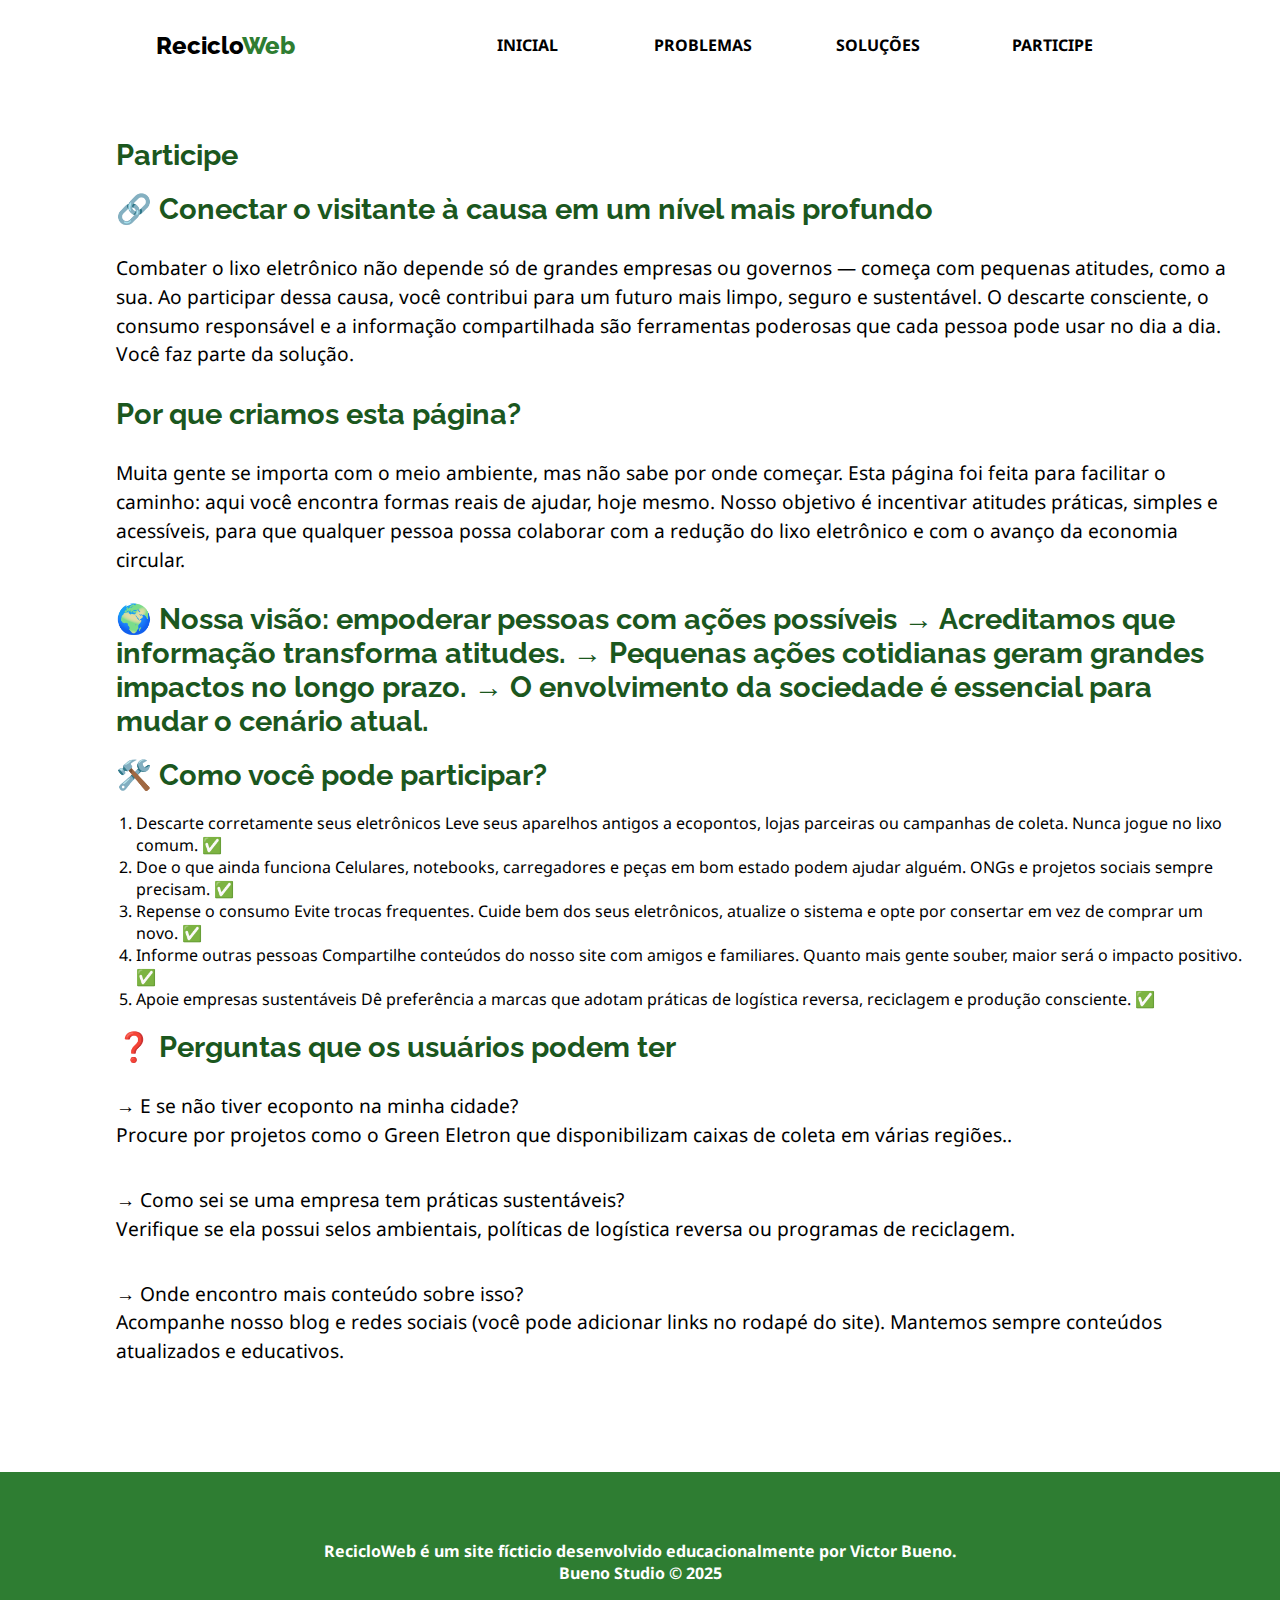
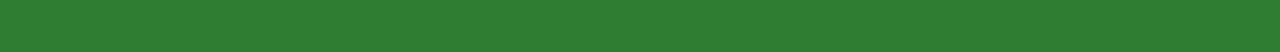
<file: participe.html>
<!DOCTYPE html>
<html lang="pt-br">

<head>
    <meta charset="UTF-8">
    <meta http-equiv="X-UA-Compatible" content="IE=edge">
    <meta name="viewport" content="width=device-width, initial-scale=1.0">
    <title>RecicloWeb</title>
    <link rel="stylesheet" href="css/estilos.css">
</head>

<body>
    <header>

    <div class="limitador">
        <h1>
            <a href="index.html">Reciclo<span class="cor-titulo-menu">Web</span> </a>
        </h1>
        <nav>
            <!-- Esse subtítulo servirá posteriormente 
            como botão de acionamento do menu responsivo -->
            <h2><a href="" class="icone"> &equiv; </a></h2>

            <!-- Lista de links do menu
            que em telas pequenas ficará escondidas por padrão,
            e em telas maiores será exibida lateralmente. -->
            <ul class="menu">
                <li><a href="index.html">Inicial</a></li>
                <li><a href="problemas.html">Problemas</a></li>
                <li><a href="solucoes.html">Soluções</a></li>
                <li><a href="participe.html">Participe</a></li>
            </ul>
        </nav>
    </div>    
    </header>

    <!-- Área de conteúdo -->
    <main>
        <section class="ajuste-espaco">
            <h2 class="titulo">Participe</h2>

            <h2>🔗 Conectar o visitante à causa em um nível mais profundo </h2>

            <p>Combater o lixo eletrônico não depende só de grandes empresas ou governos — começa com pequenas atitudes, como a sua. Ao participar dessa causa, você contribui para um futuro mais limpo, seguro e sustentável.

            O descarte consciente, o consumo responsável e a informação compartilhada são ferramentas poderosas que cada pessoa pode usar no dia a dia. Você faz parte da solução.</p>
        </section>

        <article class="ajuste-espaco">
            <h2>Por que criamos esta página? </h2>
            <p>Muita gente se importa com o meio ambiente, mas não sabe por onde começar. Esta página foi feita para facilitar o caminho: aqui você encontra formas reais de ajudar, hoje mesmo.

Nosso objetivo é incentivar atitudes práticas, simples e acessíveis, para que qualquer pessoa possa colaborar com a redução do lixo eletrônico e com o avanço da economia circular.</p>



        <h2>🌍 Nossa visão: empoderar pessoas com ações possíveis
            → Acreditamos que informação transforma atitudes.
            → Pequenas ações cotidianas geram grandes impactos no longo prazo.
            → O envolvimento da sociedade é essencial para mudar o cenário atual.</h2>
        </article>

        <section class="ajuste-espaco">
            <h2>🛠️ Como você pode participar?</h2>

            <ol>
                <li> Descarte corretamente seus eletrônicos
                Leve seus aparelhos antigos a ecopontos, lojas parceiras ou campanhas de coleta. Nunca jogue no lixo comum. ✅</li>
                                <li> Doe o que ainda funciona
                Celulares, notebooks, carregadores e peças em bom estado podem ajudar alguém. ONGs e projetos sociais sempre precisam. ✅</li>
                                <li> Repense o consumo
                Evite trocas frequentes. Cuide bem dos seus eletrônicos, atualize o sistema e opte por consertar em vez de comprar um novo. ✅</li>
                                <li> Informe outras pessoas
                Compartilhe conteúdos do nosso site com amigos e familiares. Quanto mais gente souber, maior será o impacto positivo. ✅</li>
                                <li> Apoie empresas sustentáveis
                Dê preferência a marcas que adotam práticas de logística reversa, reciclagem e produção consciente. ✅</li>
            </ol>            
        </section>

        <section class="ajuste-espaco">
            <h2>❓ Perguntas que os usuários podem ter</h2>

            <p>
                 → E se não tiver ecoponto na minha cidade? <br>
                Procure por projetos como o Green Eletron que disponibilizam caixas de coleta em várias regiões.. <br>
            </p>

            <p> → Como sei se uma empresa tem práticas sustentáveis? <br>
            Verifique se ela possui selos ambientais, políticas de logística reversa ou programas de reciclagem.  <br></p>

            <p> → Onde encontro mais conteúdo sobre isso? <br>
            Acompanhe nosso blog e redes sociais (você pode adicionar links no rodapé do site). Mantemos sempre conteúdos atualizados e educativos.</p> <br></p>
        </section>
    </main>


    <!-- Rodapé -->
    <footer>
        <p>RecicloWeb é um site fícticio desenvolvido educacionalmente por Victor Bueno. <br>
        Bueno Studio &copy; 2025</p>
    </footer>

    <script src="js/menu.js"></script>
</body>

</html>
</file>
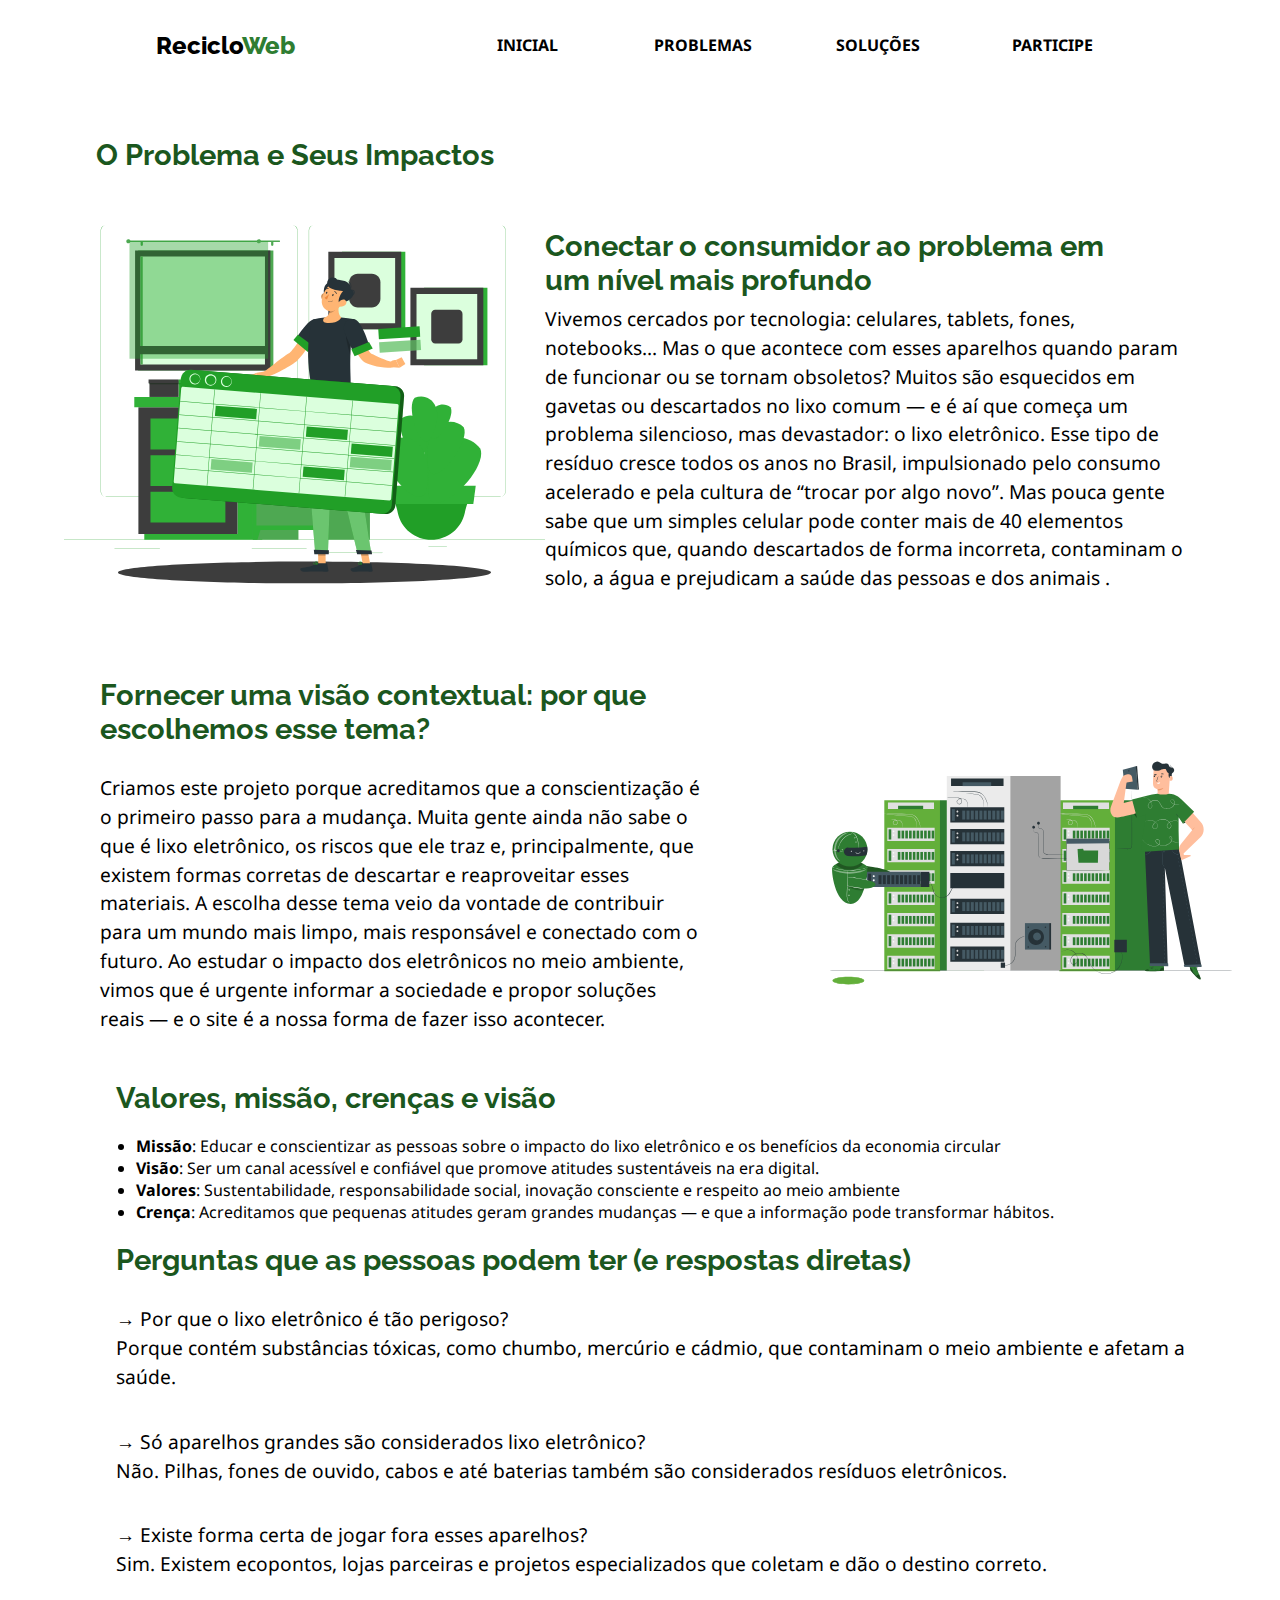
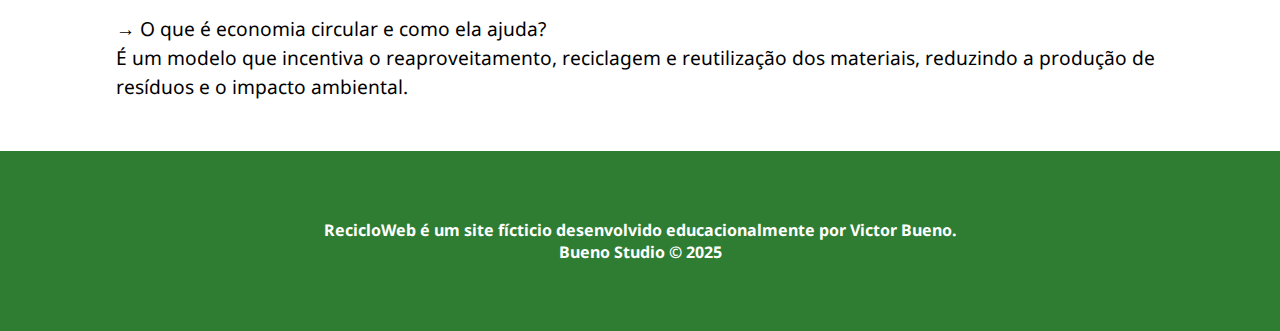
<file: problemas.html>
<!DOCTYPE html>
<html lang="pt-br">

<head>
    <meta charset="UTF-8">
    <meta http-equiv="X-UA-Compatible" content="IE=edge">
    <meta name="viewport" content="width=device-width, initial-scale=1.0">
    <title>RecicloWeb</title>
    <link rel="stylesheet" href="css/estilos.css">
</head>

<body>
    <header>

    <div class="limitador">
        <h1>
            <a href="index.html">Reciclo<span class="cor-titulo-menu">Web</span> </a>
        </h1>
        <nav>
            <!-- Esse subtítulo servirá posteriormente 
            como botão de acionamento do menu responsivo -->
            <h2><a href="" class="icone"> &equiv; </a></h2>

            <!-- Lista de links do menu
            que em telas pequenas ficará escondidas por padrão,
            e em telas maiores será exibida lateralmente. -->
            <ul class="menu">
                <li><a href="index.html">Inicial</a></li>
                <li><a href="problemas.html">Problemas</a></li>
                <li><a href="solucoes.html">Soluções</a></li>
                <li><a href="participe.html">Participe</a></li>
            </ul>
        </nav>
    </div>    
    </header>

    <!-- Área de conteúdo -->
    <main>
        <section>
            <h2 class="ajuste-espaco titulo">O Problema e Seus Impactos</h2>

            <section class="divisor-flex">
                <section class="icone-ilustracao">
                    <img src="imagens/icone-problema4.svg" alt="">
                </section>
                <section>
                    <h2>Conectar o consumidor ao problema em um nível mais profundo</h2>
                    <p>Vivemos cercados por tecnologia: celulares, tablets, fones, notebooks... Mas o que acontece com esses aparelhos quando param de funcionar ou se tornam obsoletos? Muitos são esquecidos em gavetas ou descartados no lixo comum — e é aí que começa um problema silencioso, mas devastador: o lixo eletrônico.

                     Esse tipo de resíduo cresce todos os anos no Brasil, impulsionado pelo consumo acelerado e pela cultura de “trocar por algo novo”. Mas pouca gente sabe que um simples celular pode conter mais de 40 elementos químicos que, quando descartados de forma incorreta, contaminam o solo, a água e prejudicam a saúde das pessoas e dos animais .</p>
                </section>
            </section>
        </section>

        <article>
            <section class="divisor-flex2">
                <section>
                    <h2>Fornecer uma visão contextual: por que escolhemos esse tema?</h2>

                    <p>Criamos este projeto porque acreditamos que a conscientização é o primeiro passo para a mudança. Muita gente ainda não sabe o que é lixo eletrônico, os riscos que ele traz e, principalmente, que existem formas corretas de descartar e reaproveitar esses materiais.

                    A escolha desse tema veio da vontade de contribuir para um mundo mais limpo, mais responsável e conectado com o futuro. Ao estudar o impacto dos eletrônicos no meio ambiente, vimos que é urgente informar a sociedade e propor soluções reais — e o site é a nossa forma de fazer isso acontecer.</p>
                </section>

                <section class="icone-ilustracao">
                    <img src="imagens/icone-problemas3.svg" alt="">
                </section>
            </section>

        </article>

        <article class="ajuste-espaco">
            <h2>Valores, missão, crenças e visão</h2>

            <ul>
                <li><b>Missão</b>: Educar e conscientizar as pessoas sobre o impacto do lixo eletrônico e os benefícios da economia circular</li>
                <li><b>Visão</b>: Ser um canal acessível e confiável que promove atitudes sustentáveis na era digital.</li>
                <li><b>Valores</b>: Sustentabilidade, responsabilidade social, inovação consciente e respeito ao meio ambiente</li>
                <li><b>Crença</b>: Acreditamos que pequenas atitudes geram grandes mudanças — e que a informação pode transformar hábitos.</li>
            </ul>
        </article>

        <section class="ajuste-espaco">
            <h2>Perguntas que as pessoas podem ter (e respostas diretas)</h2>

            <p>
                 → Por que o lixo eletrônico é tão perigoso? <br>
                Porque contém substâncias tóxicas, como chumbo, mercúrio e cádmio, que contaminam o meio ambiente e afetam a saúde. <br>
            </p>

            <p> → Só aparelhos grandes são considerados lixo eletrônico? <br>
                Não. Pilhas, fones de ouvido, cabos e até baterias também são considerados resíduos eletrônicos. <br></p>
            <p>→ Existe forma certa de jogar fora esses aparelhos? <br>
                Sim. Existem ecopontos, lojas parceiras e projetos especializados que coletam e dão o destino correto. <br></p>
            <p>→ O que é economia circular e como ela ajuda? <br>
                É um modelo que incentiva o reaproveitamento, reciclagem e reutilização dos materiais, reduzindo a produção de resíduos e o impacto ambiental.</p> <br>
        </section>
    </main>


    <!-- Rodapé -->
    <footer>
        <p>RecicloWeb é um site fícticio desenvolvido educacionalmente por Victor Bueno. <br>
        Bueno Studio &copy; 2025</p>
    </footer>

    <script src="js/menu.js"></script>
</body>

</html>
</file>
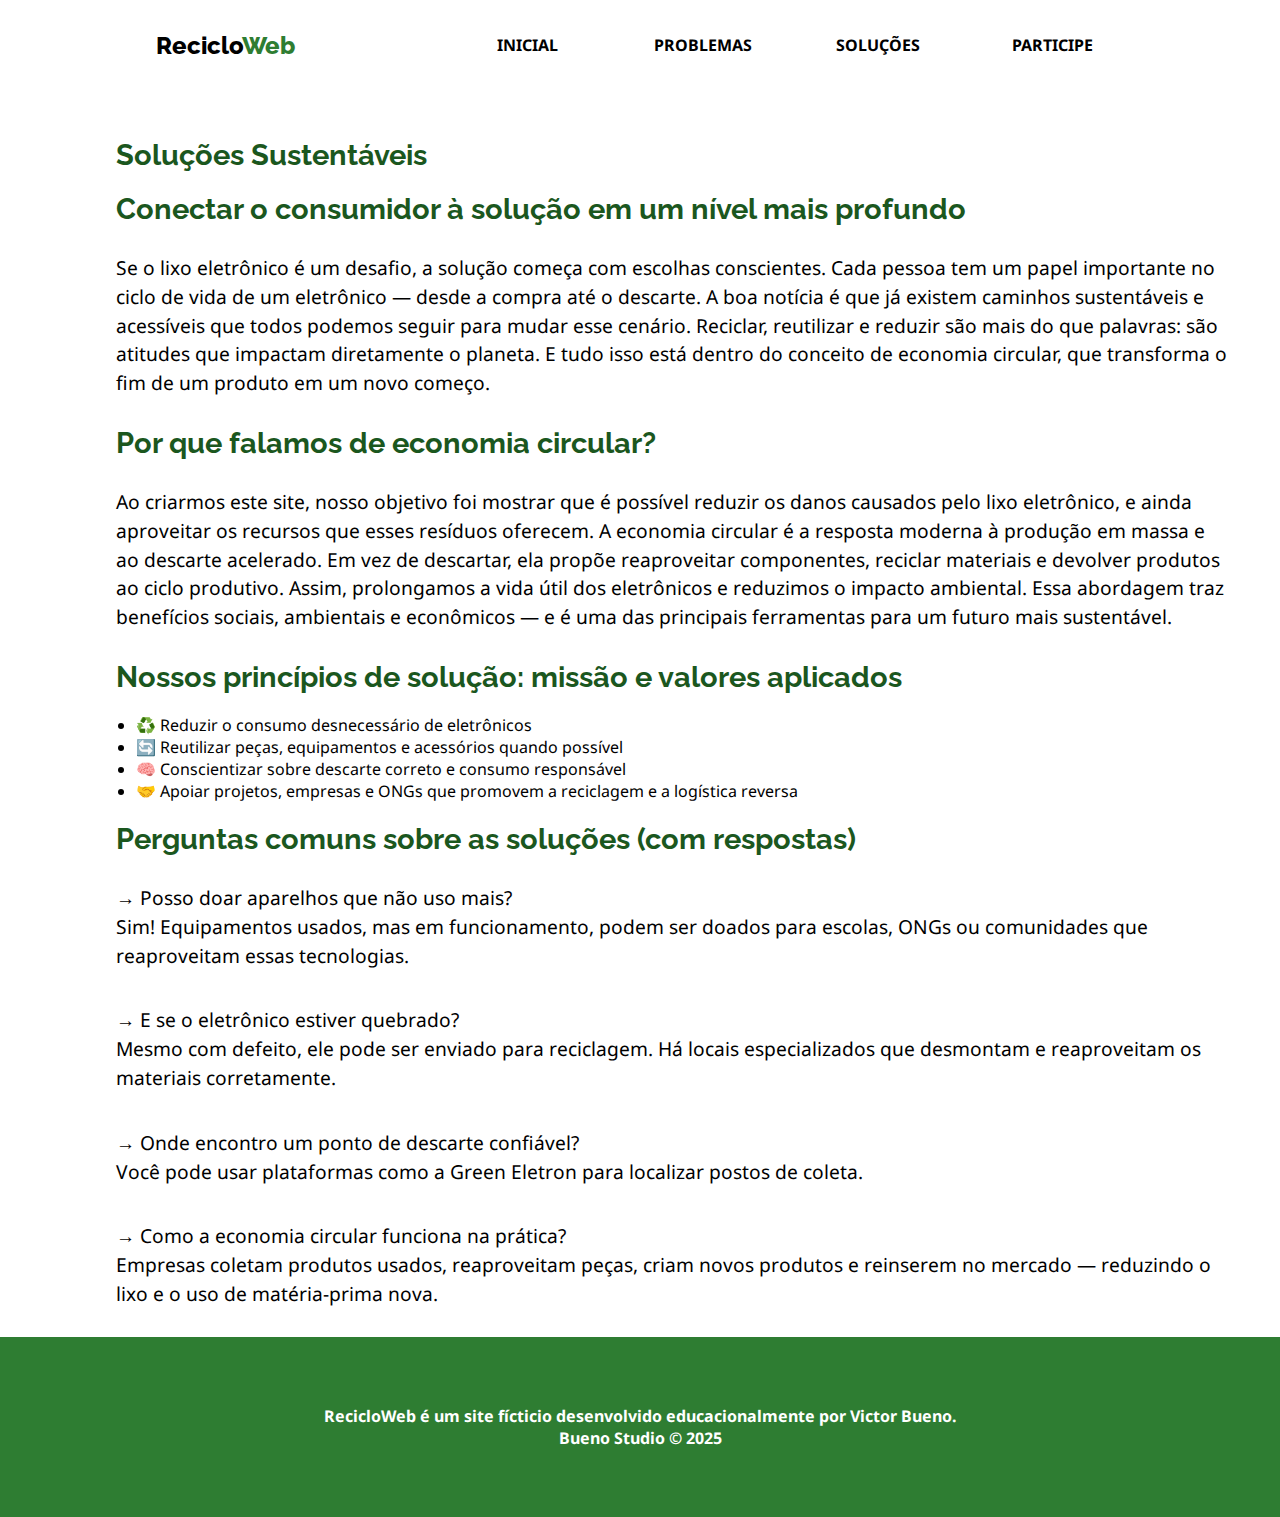
<file: solucoes.html>
<!DOCTYPE html>
<html lang="pt-br">

<head>
    <meta charset="UTF-8">
    <meta http-equiv="X-UA-Compatible" content="IE=edge">
    <meta name="viewport" content="width=device-width, initial-scale=1.0">
    <title>RecicloWeb</title>
    <link rel="stylesheet" href="css/estilos.css">
</head>

<body>
    <header>

    <div class="limitador">
        <h1>
            <a href="index.html">Reciclo<span class="cor-titulo-menu">Web</span> </a>
        </h1>
        <nav>
            <!-- Esse subtítulo servirá posteriormente 
            como botão de acionamento do menu responsivo -->
            <h2><a href="" class="icone"> &equiv; </a></h2>

            <!-- Lista de links do menu
            que em telas pequenas ficará escondidas por padrão,
            e em telas maiores será exibida lateralmente. -->
            <ul class="menu">
                <li><a href="index.html">Inicial</a></li>
                <li><a href="problemas.html">Problemas</a></li>
                <li><a href="solucoes.html">Soluções</a></li>
                <li><a href="participe.html">Participe</a></li>
            </ul>
        </nav>
    </div>    
    </header>

    <!-- Área de conteúdo -->
    <main>
        <section class="ajuste-espaco">
        <h2 class="titulo">Soluções Sustentáveis</h2>

    
            <h2>Conectar o consumidor à solução em um nível mais profundo</h2>

            <p>Se o lixo eletrônico é um desafio, a solução começa com escolhas conscientes. Cada pessoa tem um papel importante no ciclo de vida de um eletrônico — desde a compra até o descarte. A boa notícia é que já existem caminhos sustentáveis e acessíveis que todos podemos seguir para mudar esse cenário.

            Reciclar, reutilizar e reduzir são mais do que palavras: são atitudes que impactam diretamente o planeta. E tudo isso está dentro do conceito de economia circular, que transforma o fim de um produto em um novo começo.</p>
        </section>

        <article class="ajuste-espaco">
            <h2>Por que falamos de economia circular?</h2>
            <p>Ao criarmos este site, nosso objetivo foi mostrar que é possível reduzir os danos causados pelo lixo eletrônico, e ainda aproveitar os recursos que esses resíduos oferecem.

            A economia circular é a resposta moderna à produção em massa e ao descarte acelerado. Em vez de descartar, ela propõe reaproveitar componentes, reciclar materiais e devolver produtos ao ciclo produtivo. Assim, prolongamos a vida útil dos eletrônicos e reduzimos o impacto ambiental.

            Essa abordagem traz benefícios sociais, ambientais e econômicos — e é uma das principais ferramentas para um futuro mais sustentável.</p>
        </article>

        <article class="ajuste-espaco">
            <h2> Nossos princípios de solução: missão e valores aplicados </h2>

            <ul>
                <li>♻️ Reduzir o consumo desnecessário de eletrônicos</li>
                <li>🔄 Reutilizar peças, equipamentos e acessórios quando possível</li>
                <li>🧠 Conscientizar sobre descarte correto e consumo responsável</li>
                <li>🤝 Apoiar projetos, empresas e ONGs que promovem a reciclagem e a logística reversa</li>
            </ul>
        </article>

        <section class="ajuste-espaco">
            <h2>Perguntas comuns sobre as soluções (com respostas)</h2>

            <p>
                → Posso doar aparelhos que não uso mais? <br>
                Sim! Equipamentos usados, mas em funcionamento, podem ser doados para escolas, ONGs ou comunidades que reaproveitam essas tecnologias. <br>
            </p>

            <p> → E se o eletrônico estiver quebrado? <br>
                Mesmo com defeito, ele pode ser enviado para reciclagem. Há locais especializados que desmontam e reaproveitam os materiais corretamente.  <br></p>

            <p> → Onde encontro um ponto de descarte confiável? <br>
                Você pode usar plataformas como a Green Eletron para localizar postos de coleta. <br></p>

            <p>
                → Como a economia circular funciona na prática? <br>
                Empresas coletam produtos usados, reaproveitam peças, criam novos produtos e reinserem no mercado — reduzindo o lixo e o uso de matéria-prima nova.
            <br></p>
        </section>
    </main>


    <!-- Rodapé -->
    <footer>
        <p>RecicloWeb é um site fícticio desenvolvido educacionalmente por Victor Bueno. <br>
        Bueno Studio &copy; 2025</p>
    </footer>

    <script src="js/menu.js"></script>
</body>

</html>
</file>
<file: css/estilos.css>
@import url('https://fonts.googleapis.com/css2?family=Noto+Sans:wght@400;700&family=Raleway:wght@400;700;800&display=swap');

/* Alternando o Box Model CSS 
para evitar dificuldades com dimensões 
(largura, altura, bordas e espaçamentos) */
* { box-sizing: border-box; }

/* Definindo um tamanho padrão/referência
para uso com medida REM. */
html { font-size: 14px; }

/* Reset de espaçamento de alguns elementos */
body, h1, h2, h3, p, figure, .menu { 
    padding: 0;
    margin: 0;
}

/* Tornando todas as imagens flexíveis */
img { max-width: 100%; }

body { 
    font-family: 'Noto Sans', Verdana, Arial, sans-serif;

    /* Importante declara mesmo que seja branco,
    já que o padrão é transparente (pode causar
    inconsistências quando exibido em aparelhos com modo noturno ativado). */
    background-color: #fff;
    
    
    /* Solução do rodapé (etapa 1) */
    display: flex;
    min-height: 100vh;
    flex-direction: column;
}

/* Solução do rodapé (etapa 2) */
main { flex: 1; }

a { text-decoration: none; }

h1 a {
    color: #000000;
    padding: 0.5rem 1rem;
    border-radius: 6px;
}

.cor-titulo-menu {
    color: #2E7D32;
}

h1 {
    /* Google Fonts */
    font-family: Raleway, sans-serif; 
    font-weight: 800; 
    font-size: 1.5rem;
}

header {
    /* Tornando o cabeçalho fixo ao rolar a página. */
    z-index: 1;
    position: sticky;
    top: 0;
    background-color: #ffffff; 
    
}

header div { 
    display: flex;
    justify-content: space-between;
    align-items: center;
    height: 10vh;
}


nav h2 a { 
    color: #2E7D32;
    font-size: 1.2rem;
    display: inline-block;
    padding: 1rem;
}

/* Versão 1: mais específica
seletor por seletor */

/* nav h2 a:hover,
.menu a:hover { */

/* Versão 2: valendo para qualquer tipo de link dentro do nav */
nav a:hover, nav a:focus { 
    background-color: #4e9251;
}

.menu {
    list-style: none;

    /* IMPORTANTE para 
    o funcionamento do menu responsivo */
    display: none; 
}

.menu a {
    color: black;
    font-weight: bold;
    display: flex;
    justify-content: center;
    align-items: center;
    height: 50px;
}

/* ATENÇÃO!
A regra abaixo somente irá funcionar
com o auxílio de programação JavaScript.

Objetivo: quando duas classes estiverem combinadas, o menu será
exibido completamente.*/

.menu.aberto {
    display: flex;
    flex-direction: column;
    background-color: #f7faf7;
    position: absolute;
    left: 0;
    right: 0; 
}

.destaque {
    background-image: url(../imagens/fundo-destaque4.jpg);
    margin: 0 20px;
    border-radius: 22px;
    background-size: cover;
    height: 90vh;
    display: flex;
    justify-content: center;
    flex-direction: column;
    padding: 20px;
}

.destaque h2, .destaque p { 
    color: #ffffff;
    text-align: left; 
}

.destaque h2 { 
    /* Função clamp()
    Utiliza valor mínimo, desejavel
    flexível, e valor máximo. */
    font-size: clamp(3rem, 10vw, 4rem);
    font-family: Raleway, sans-serif;
    font-weight:800;
}

.destaque p { 
    font-size: clamp(1.2rem, 3.3vw, 2.2rem);
    font-weight: bold;
}

.botao-destaque {
    background-color: #2E7D32;
    color: #000000;
    border-radius: 22px;
    border: none;
    padding: 1rem;
    width: 20rem;
    margin: 0 0 0 1rem;
}

.botao-destaque a {
    text-decoration: none;
    color: #ffffff;
    font-size: 20px;
    font-weight: bold;
} 

.sessao-texto {
    padding: 3rem;
}

.sessao-frase {
    border: none;
    margin-top: -20px;
    color: #000000;
    padding: 4rem 4rem 8rem 4rem;
    text-align: center;
}

.oi {
    margin-top: -5rem;
}

article h2, section h2 { 
    font-family: Raleway, sans-serif;
    color: #1b571e;
    font-size: 1.8rem;
    margin: 20px;

}

article p, section p { 
    padding: 0.5rem 0;
    font-size: 1.2rem;
    margin: 20px;
    line-height: 1.8rem;
}


/*  Alinhando ao centro o conteúdo (h2, p, address, vídeo, mapa)
    SOMENTE dos artigos com as classes indicadas abaixo */
footer { text-align: center; }

.limitador { 
    width: 95vw;
    margin: auto;
}

footer { 
    background-color: #2E7D32;
    color: white;
    font-weight: bold;
    height: 20vh;
    display: flex;
    justify-content: center;
    align-items: center;
}

.conteudo { 
    background-color: #e4e4e4;
    padding: 0.5rem;
    border-radius: 8px;
}

.conteudo h2 {
    padding-left: 0;
    text-align: center;
}

/* Regras condicionais: media queries */

/* Para telas a partir de 530px */
@media screen and (min-width: 530px) { 
    
    /* Esconder a palavra Menu */
    nav h2 { display: none; }


    /* Fazer aparecer e Deixar lado a lado os itens da lista/menu */
    .menu { 
        display: flex; 
        justify-content: space-evenly;
    }

    nav { width: 70%; }

    .menu li { 
        width: 100%;
        text-transform: uppercase; 
    }

}

/* Para telas a partir de 1000px */
@media screen and (min-width:1000px) { 
    html { font-size: 16px; }
    .limitador { max-width: 1000px; }
    .destaque { margin: 0 4rem; }

    .icone-ilustracao { margin: 0 0 0 4rem; }

    .divisor-flex {
        display: flex;
        align-items: center;
        justify-content: space-between;
    }

    .divisor-flex2 {
        display: flex;
        align-items: center;
        justify-content: space-between;
        margin: 0 0 0 5rem;
    }

    .divisor-flex h2, .divisor-flex p {
        margin: 0;
        padding-right: 5em;
    }

    .botao-destaque {
        background-color: #2E7D32;
        color: #000000;
        border-radius: 22px;
        border: none;
        padding: 1rem;
        width: 20rem;
    }       

    .icone-ilustracao {
        width: 250rem; 
    }

    .ajuste-espaco {
        margin: 0 2rem 0 6rem;
    }

    .titulo {
        margin-top: 3rem;
    }

}

/* Para telas a partir de 1500px */
@media screen and (min-width:1500px) { 
    html { font-size: 16px; }
    .limitador { max-width: 1000px; }
    .destaque { margin: 0 6rem; }

    
}
</file>
